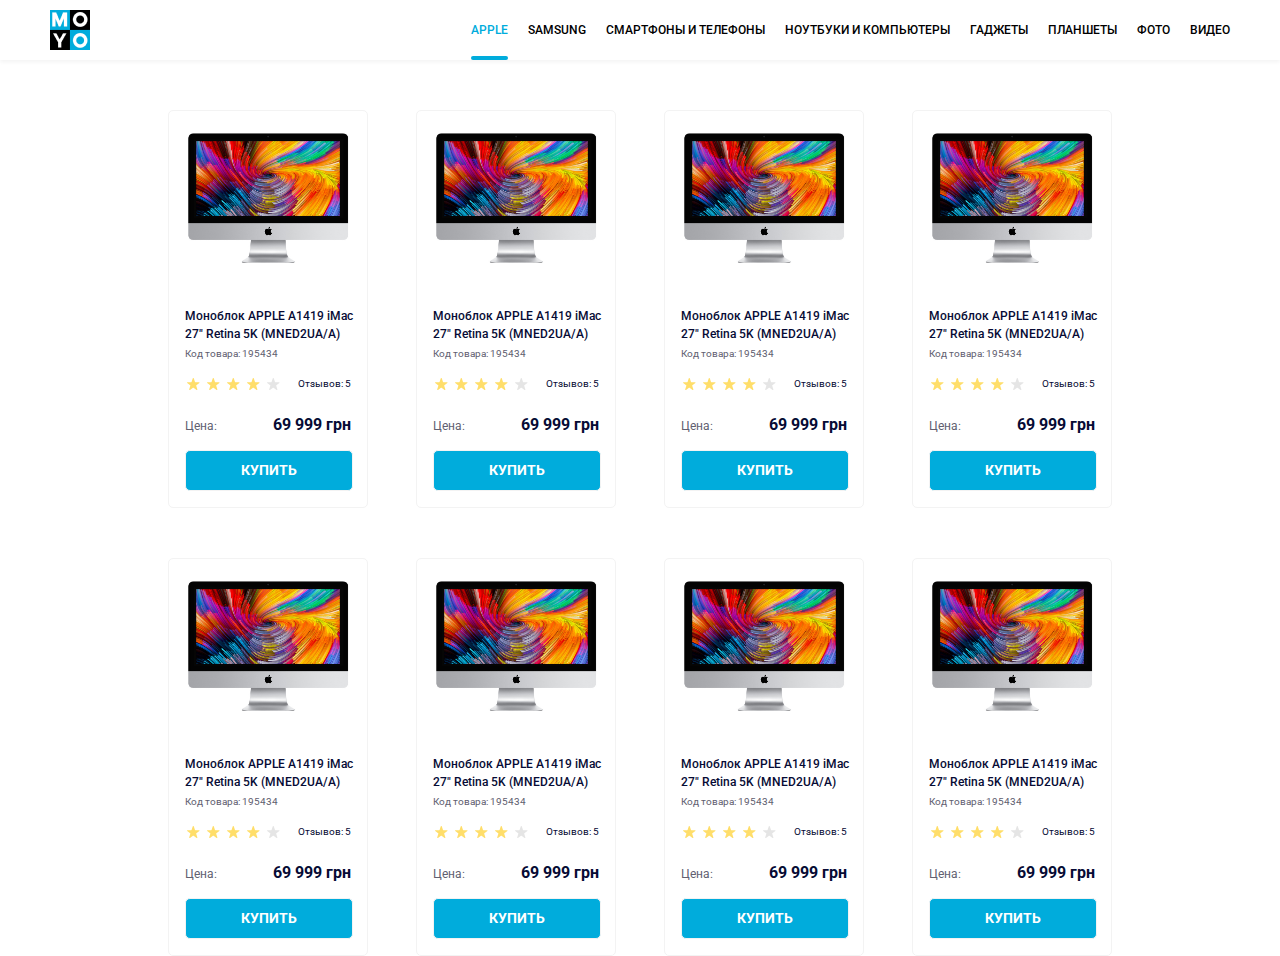
<file: index.html>
<!doctype html><html lang="en"><head><meta charset="UTF-8"><meta name="viewport" content="width=device-width, initial-scale=1.0"><title>Catalog</title><link rel="preconnect" href="https://fonts.gstatic.com"><link href="https://fonts.googleapis.com/css2?family=Roboto:wght@400;500;700&display=swap" rel="stylesheet"><link rel="stylesheet" href="main.e1b594ef.css"></head><body class="home-page"> <header class="header"> <div class="header__logo"> <img src="logo.6c938e44.png" class="header__image" alt="image"> </div> <nav class="header__navigation"> <div class="header__menu"> <a href="#" class="header__link is-active">APPLE</a> <a href="#" class="header__link">SAMSUNG</a> <a href="#" class="header__link">Смартфоны и телефоны</a> <a href="#" class="header__link" data-qa="nav-hover"> Ноутбуки и компьютеры </a> <a href="#" class="header__link"> Гаджеты </a> <a href="#" class="header__link">Планшеты</a> <a href="#" class="header__link">ФОТО</a> <a href="#" class="header__link header__link--margin-zero">ВИДЕО</a> </div> </nav> </header> <main class="main"> <div class="main__container"> <div class="card card__main--container" data-qa="card"> <div class="card__image-container"> <img src="imac.2690641a.jpeg" alt="images of imac" class="card__image"> </div> <div class="card__text-container"> <div class="card__text"> Моноблок APPLE A1419 iMac 27" Retina 5K (MNED2UA/A) </div> <p class="card__product-Code"> Код товара: 195434 </p> <div class="card__container-feedback"> <div class="stars card__stars--4 card__stars"> <span class="stars__star"></span> <span class="stars__star"></span> <span class="stars__star"></span> <span class="stars__star"></span> <span class="stars__star"></span> </div> <div class="card__feedback"> Отзывов: 5 </div> </div> <div class="card__container-price"> <div class="card__price"> Цена: </div> <div class="card__price-number"> 69 999 грн </div> </div> <div class="card__button-container"> <a class="card__button-main" data-qa="card-hover" href="#"> Купить </a> </div> </div> </div> <div class="card card__main--container"> <div class="card__image-container"> <img src="imac.2690641a.jpeg" alt="images of imac" class="card__image"> </div> <div class="card__text-container"> <div class="card__text"> Моноблок APPLE A1419 iMac 27" Retina 5K (MNED2UA/A) </div> <p class="card__product-Code"> Код товара: 195434 </p> <div class="card__container-feedback"> <div class="stars card__stars--4 card__stars"> <span class="stars__star"></span> <span class="stars__star"></span> <span class="stars__star"></span> <span class="stars__star"></span> <span class="stars__star"></span> </div> <div class="card__feedback"> Отзывов: 5 </div> </div> <div class="card__container-price"> <div class="card__price"> Цена: </div> <div class="card__price-number"> 69 999 грн </div> </div> <div class="card__button-container"> <a class="card__button-main" href="#"> Купить </a> </div> </div> </div> <div class="card card__main--container"> <div class="card__image-container"> <img src="imac.2690641a.jpeg" alt="images of imac" class="card__image"> </div> <div class="card__text-container"> <div class="card__text"> Моноблок APPLE A1419 iMac 27" Retina 5K (MNED2UA/A) </div> <p class="card__product-Code"> Код товара: 195434 </p> <div class="card__container-feedback"> <div class="stars card__stars--4 card__stars"> <span class="stars__star"></span> <span class="stars__star"></span> <span class="stars__star"></span> <span class="stars__star"></span> <span class="stars__star"></span> </div> <div class="card__feedback"> Отзывов: 5 </div> </div> <div class="card__container-price"> <div class="card__price"> Цена: </div> <div class="card__price-number"> 69 999 грн </div> </div> <div class="card__button-container"> <a class="card__button-main" href="#"> Купить </a> </div> </div> </div> <div class="card card__main--container"> <div class="card__image-container"> <img src="imac.2690641a.jpeg" alt="images of imac" class="card__image"> </div> <div class="card__text-container"> <div class="card__text"> Моноблок APPLE A1419 iMac 27" Retina 5K (MNED2UA/A) </div> <p class="card__product-Code"> Код товара: 195434 </p> <div class="card__container-feedback"> <div class="stars card__stars--4 card__stars"> <span class="stars__star"></span> <span class="stars__star"></span> <span class="stars__star"></span> <span class="stars__star"></span> <span class="stars__star"></span> </div> <div class="card__feedback"> Отзывов: 5 </div> </div> <div class="card__container-price"> <div class="card__price"> Цена: </div> <div class="card__price-number"> 69 999 грн </div> </div> <div class="card__button-container"> <a class="card__button-main" href="#"> Купить </a> </div> </div> </div> <div class="card card__main--container"> <div class="card__image-container"> <img src="imac.2690641a.jpeg" alt="images of imac" class="card__image"> </div> <div class="card__text-container"> <div class="card__text"> Моноблок APPLE A1419 iMac 27" Retina 5K (MNED2UA/A) </div> <p class="card__product-Code"> Код товара: 195434 </p> <div class="card__container-feedback"> <div class="stars card__stars--4 card__stars"> <span class="stars__star"></span> <span class="stars__star"></span> <span class="stars__star"></span> <span class="stars__star"></span> <span class="stars__star"></span> </div> <div class="card__feedback"> Отзывов: 5 </div> </div> <div class="card__container-price"> <div class="card__price"> Цена: </div> <div class="card__price-number"> 69 999 грн </div> </div> <div class="card__button-container"> <a class="card__button-main" href="#"> Купить </a> </div> </div> </div> <div class="card card__main--container"> <div class="card__image-container"> <img src="imac.2690641a.jpeg" alt="images of imac" class="card__image"> </div> <div class="card__text-container"> <div class="card__text"> Моноблок APPLE A1419 iMac 27" Retina 5K (MNED2UA/A) </div> <p class="card__product-Code"> Код товара: 195434 </p> <div class="card__container-feedback"> <div class="stars card__stars--4 card__stars"> <span class="stars__star"></span> <span class="stars__star"></span> <span class="stars__star"></span> <span class="stars__star"></span> <span class="stars__star"></span> </div> <div class="card__feedback"> Отзывов: 5 </div> </div> <div class="card__container-price"> <div class="card__price"> Цена: </div> <div class="card__price-number"> 69 999 грн </div> </div> <div class="card__button-container"> <a class="card__button-main" href="#"> Купить </a> </div> </div> </div> <div class="card card__main--container"> <div class="card__image-container"> <img src="imac.2690641a.jpeg" alt="images of imac" class="card__image"> </div> <div class="card__text-container"> <div class="card__text"> Моноблок APPLE A1419 iMac 27" Retina 5K (MNED2UA/A) </div> <p class="card__product-Code"> Код товара: 195434 </p> <div class="card__container-feedback"> <div class="stars card__stars--4 card__stars"> <span class="stars__star"></span> <span class="stars__star"></span> <span class="stars__star"></span> <span class="stars__star"></span> <span class="stars__star"></span> </div> <div class="card__feedback"> Отзывов: 5 </div> </div> <div class="card__container-price"> <div class="card__price"> Цена: </div> <div class="card__price-number"> 69 999 грн </div> </div> <div class="card__button-container"> <a class="card__button-main" href="#"> Купить </a> </div> </div> </div> <div class="card card__main--container"> <div class="card__image-container"> <img src="imac.2690641a.jpeg" alt="images of imac" class="card__image"> </div> <div class="card__text-container"> <div class="card__text"> Моноблок APPLE A1419 iMac 27" Retina 5K (MNED2UA/A) </div> <p class="card__product-Code"> Код товара: 195434 </p> <div class="card__container-feedback"> <div class="stars card__stars--4 card__stars"> <span class="stars__star"></span> <span class="stars__star"></span> <span class="stars__star"></span> <span class="stars__star"></span> <span class="stars__star"></span> </div> <div class="card__feedback"> Отзывов: 5 </div> </div> <div class="card__container-price"> <div class="card__price"> Цена: </div> <div class="card__price-number"> 69 999 грн </div> </div> <div class="card__button-container"> <a class="card__button-main" href="#"> Купить </a> </div> </div> </div> </div> </main> </body></html>
</file>
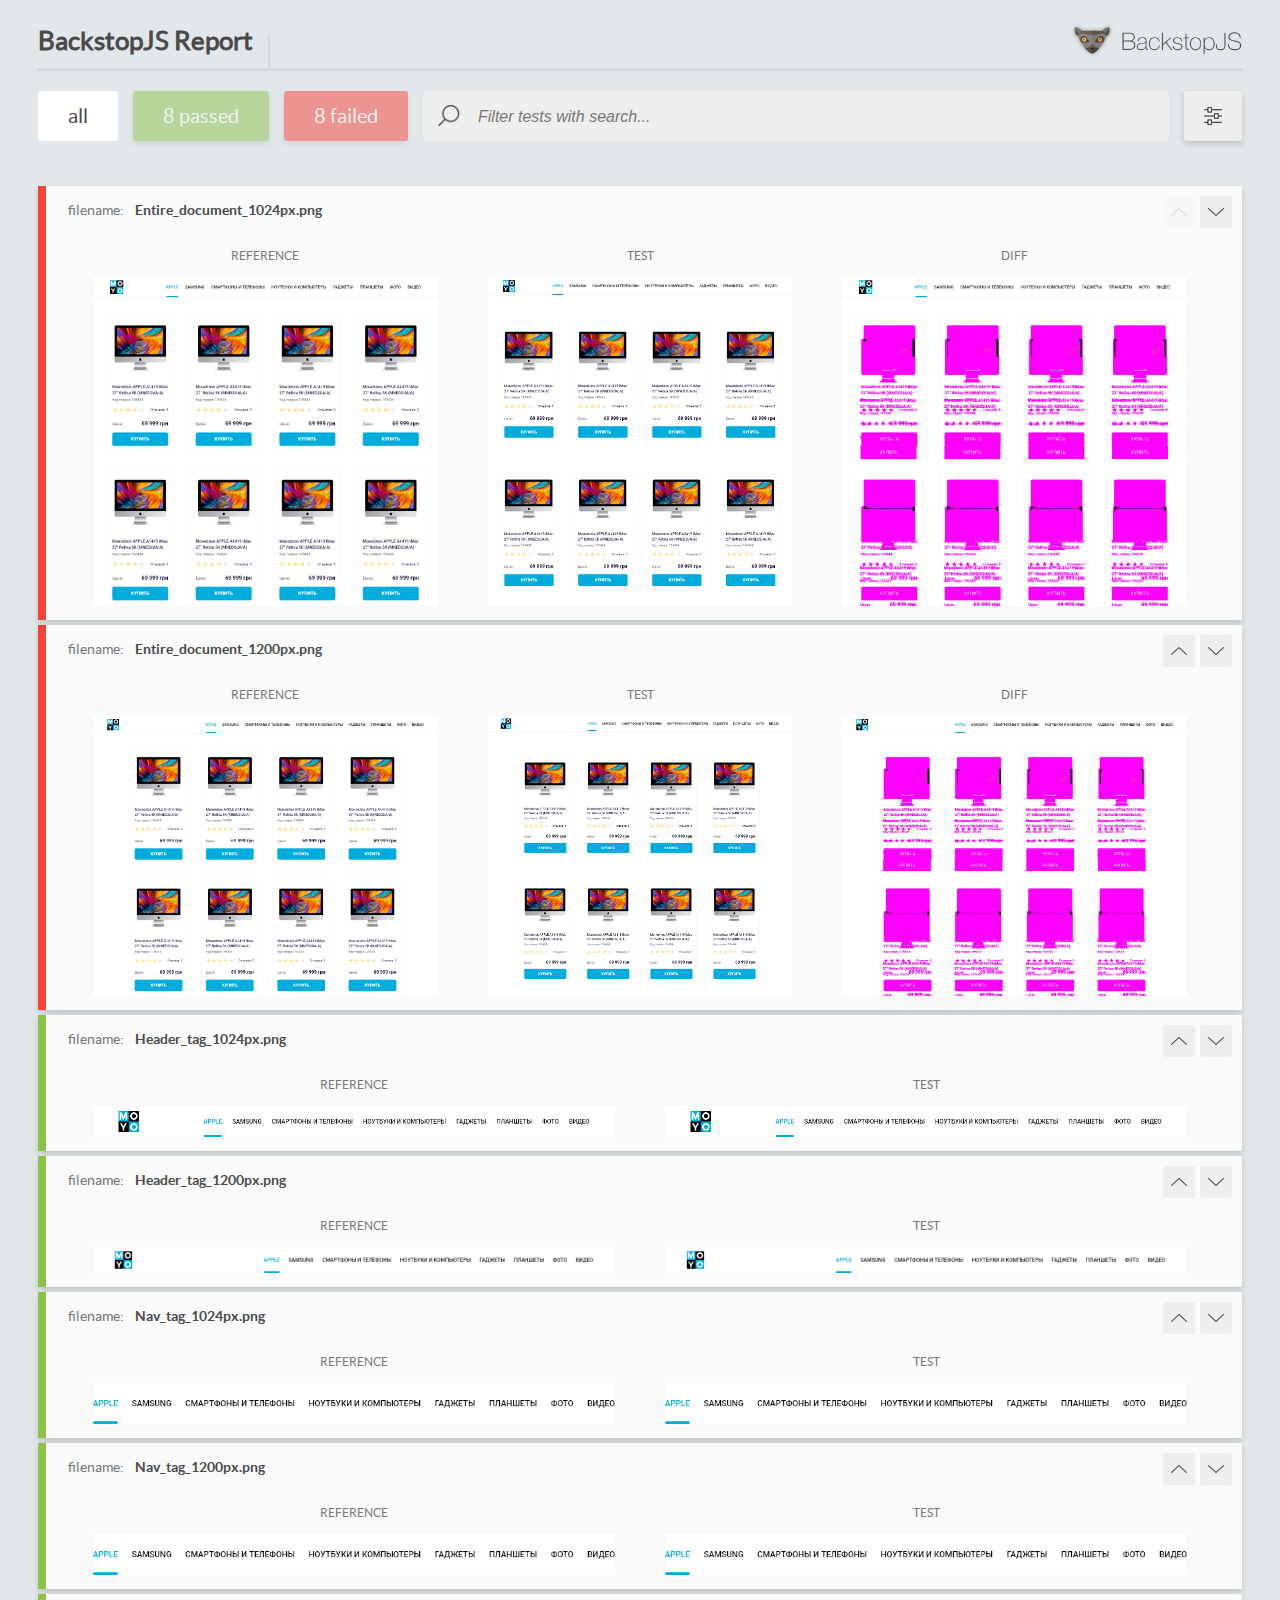
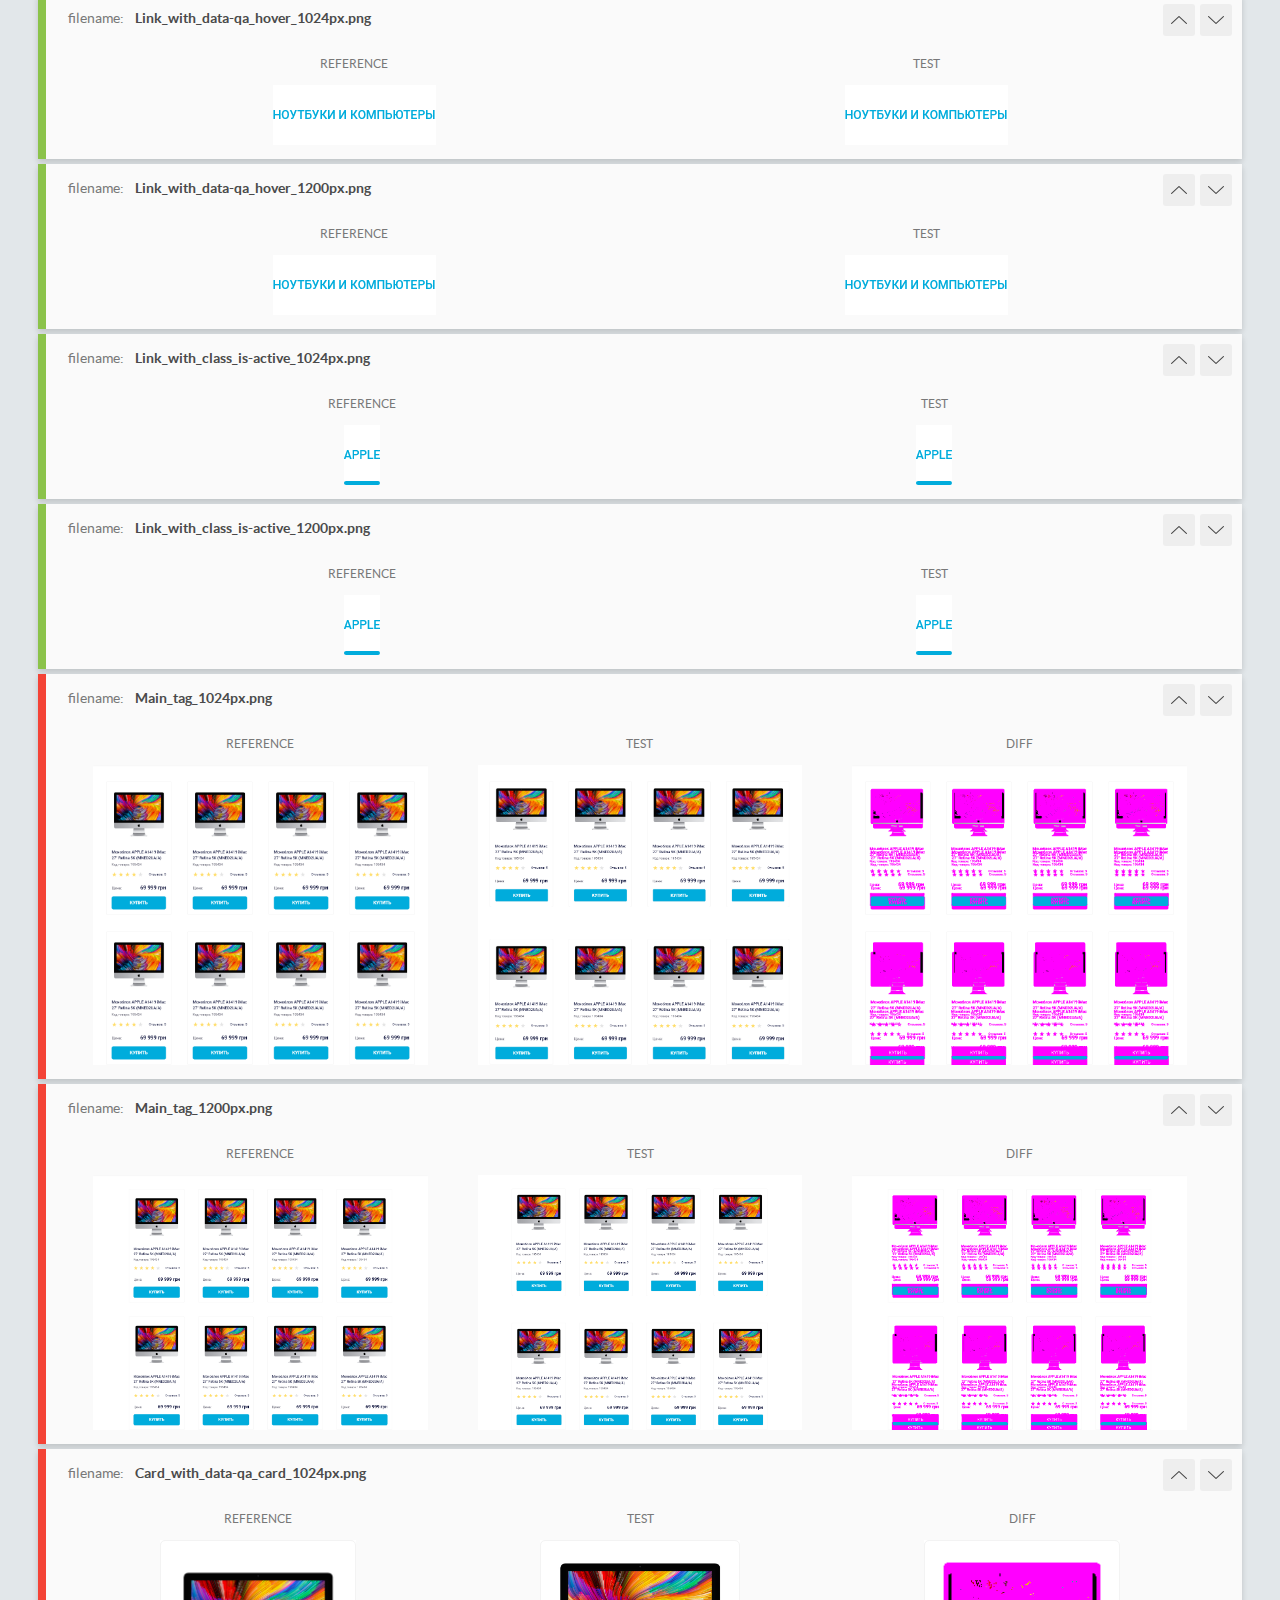
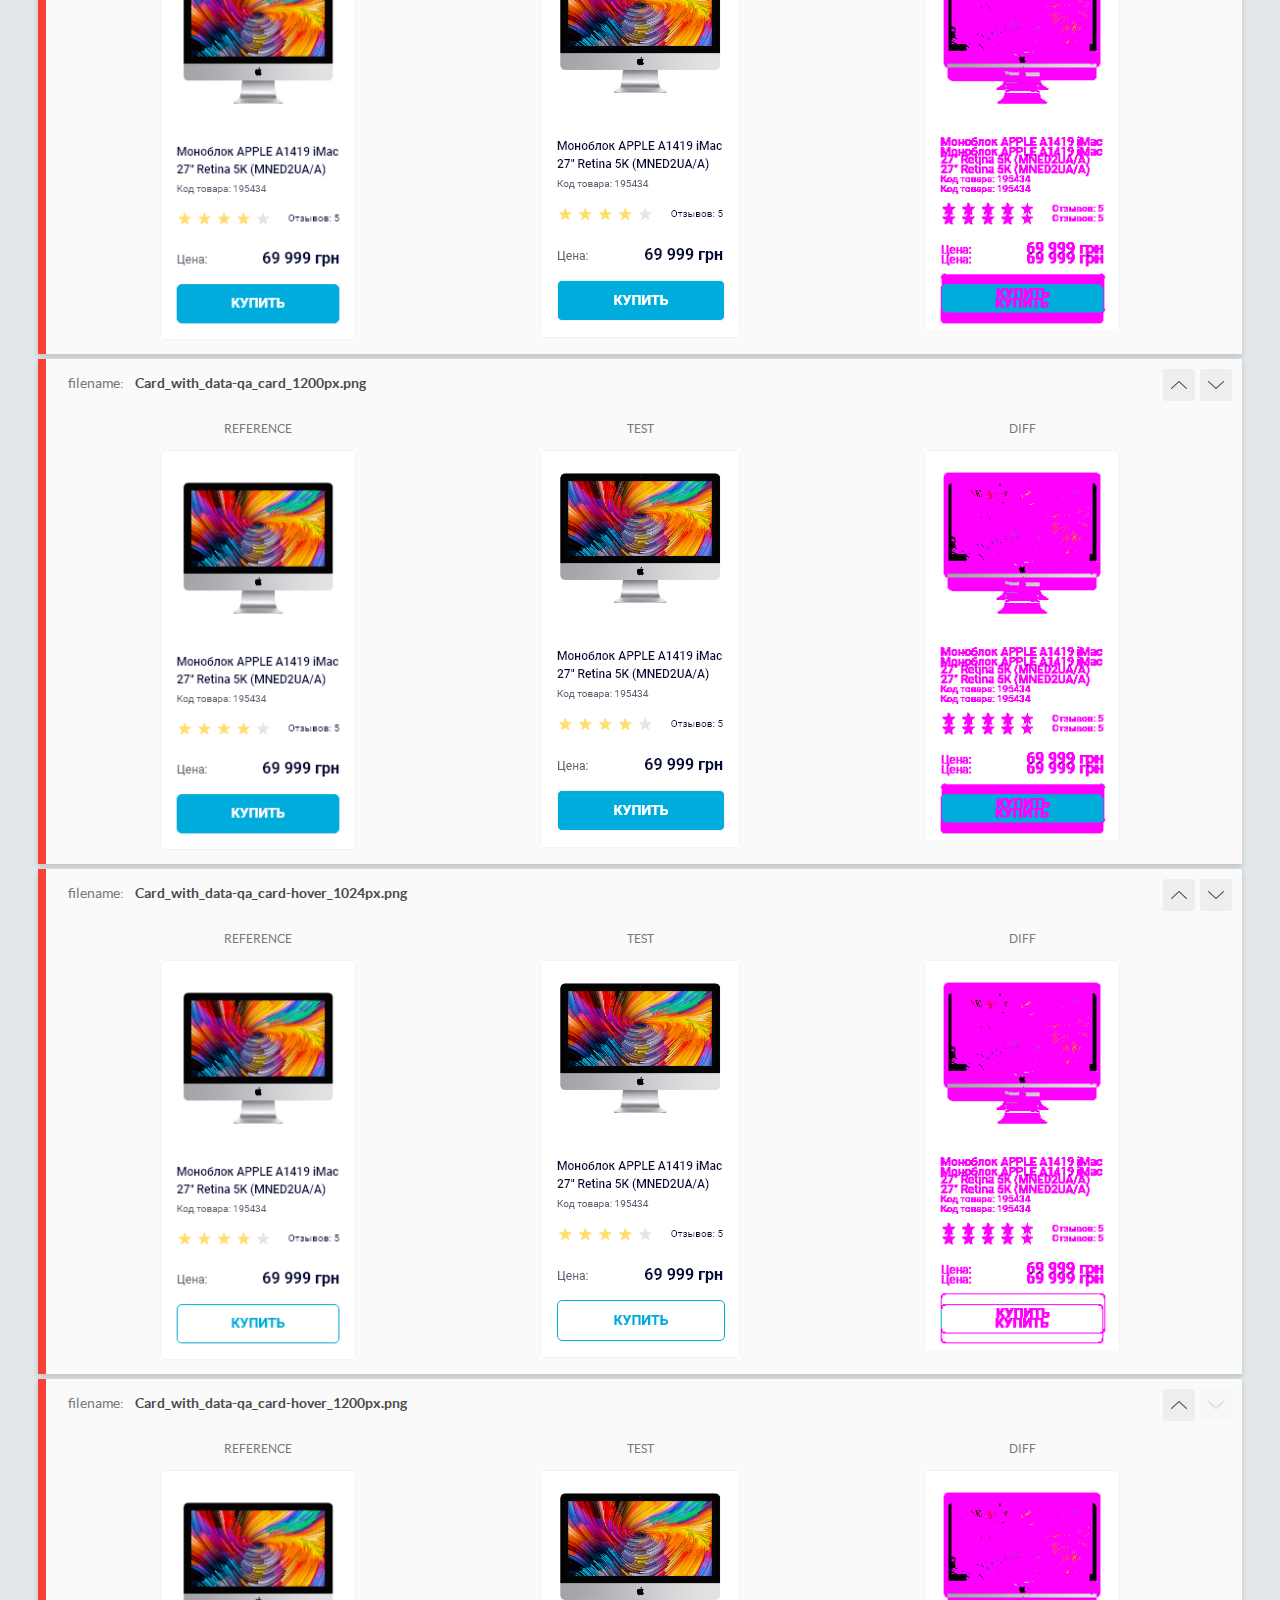
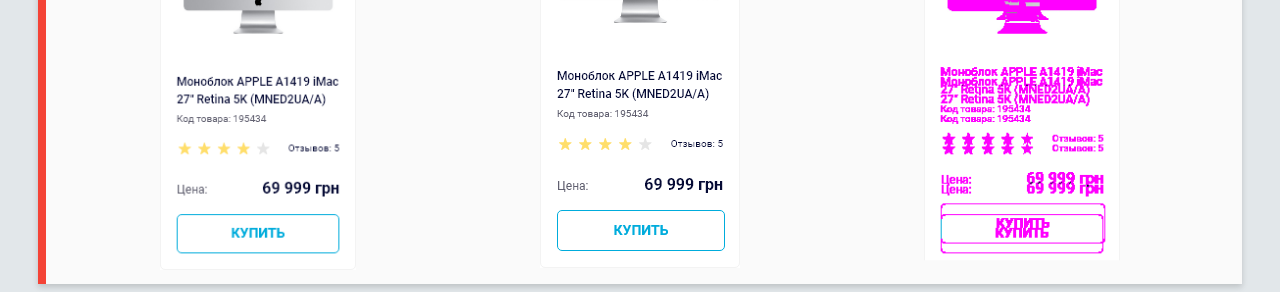
<file: report/html_report/index.html>
<!DOCTYPE html>
<html>
  <head>
    <meta charset="utf-8">
    <title>BackstopJS Report</title>

    <style>
      @font-face {
          font-family: 'latoregular';
          src: url('./assets/fonts/lato-regular-webfont.woff2') format('woff2'),
              url('./assets/fonts/lato-regular-webfont.woff') format('woff');
          font-weight: 400;
          font-style: normal;
      }
      @font-face {
          font-family: 'latobold';
          src: url('./assets/fonts/lato-bold-webfont.woff2') format('woff2'),
              url('./assets/fonts/lato-bold-webfont.woff') format('woff');
          font-weight: 700;
          font-style: normal;
      }

      .ReactModal__Body--open {
          overflow: hidden;
      }
      .ReactModal__Body--open .header {
        display: none;
      }

    </style>
  </head>
  <body style="background-color: #E2E7EA">
    <div id="root">

    </div>
    <script type="text/javascript">
      function report (report) { // eslint-disable-line no-unused-vars
        window.tests = report;
      }
    </script>
    <script type="text/javascript" src="config.js"></script>
    <script type="text/javascript" src="index_bundle.js"></script>
  </body>
</html>
</file>
<file: main.e1b594ef.css>
*{margin:0;padding:0;box-sizing:border-box}.main{display:flex;justify-content:center}.main__container{width:944px;height:856px;flex-wrap:wrap}.header,.main__container{display:flex;justify-content:space-between}.header{left:0;right:0;height:60px;align-items:center;padding:0 50px;box-shadow:0 2px 4px rgba(0,0,0,.05)}.header__image{margin-top:4px}.header__menu{display:flex;align-items:center}.header__link{position:relative;text-decoration:none;text-transform:uppercase;font-family:Roboto,sans-serif;font-weight:500;color:#000;font-size:12px;margin:0 20px 0 0;line-height:60px;transition:color .4s ease}.header__link:hover{color:#00acdc}.header__link--margin-zero{margin:0}.header__link.is-active{color:#00acdc}.is-active:after{content:"";position:absolute;width:100%;height:4px;left:0;bottom:0;background-color:#00acdc;border-radius:8px}.stars{display:flex;align-content:space-between;width:95px;justify-content:space-between;margin-left:1px}.stars__star{margin-right:4px;background:url(star.5b4179dc.svg) no-repeat 50%;width:15px;height:15px}.stars__star:nth-child(5){margin:0}.stars__star:nth-child(-n+4){width:15px;height:15px}.card{width:200px;padding:12px 16px 16px;border:1px solid #f3f3f3;box-sizing:border-box;border-radius:5px;display:flex;flex-direction:column;align-items:center}.card__main--container{margin-top:50px}.card__image{padding-top:10px;height:140px;width:168px;margin-bottom:40px;transition:transform .4s ease-in-out}.card__image:hover{border:3px solid #f3f3f3;transform:scale(1.2)}.card__text-container{margin-left:4px}.card__text{margin-bottom:4px;font-family:Roboto,sans-serif;font-weight:500;font-style:normal;width:170px;line-height:18px;font-size:12px;color:#060b35}.card__product-Code{font-family:Roboto,sans-serif;font-weight:400;font-size:10px;margin:0 0 16px;line-height:13px;color:#616070}.card__container-feedback{display:flex;align-items:center;justify-content:space-between;margin-top:15px}.card__feedback{font-family:Roboto,sans-serif;font-weight:400;font-size:10px;color:#060b35;margin-right:4px}.card__container-price{display:flex;justify-content:space-between;align-items:flex-end;margin-top:24px;margin-bottom:16px}.card__price{font-family:Roboto,sans-serif;font-weight:400;font-size:12px;color:#616070;margin-bottom:1px}.card__price-number{font-size:16px;color:#060b35;margin-right:4px}.card__button-main,.card__price-number{font-family:Roboto,sans-serif;font-weight:700}.card__button-main{width:168px;display:flex;align-items:center;justify-content:center;text-decoration:none;background-color:#00acdc;border:1px solid #f3f3f3;border-radius:5px;color:#fff;text-transform:uppercase;font-size:14px;line-height:39px;margin-right:1px;transition:background-color .4s ease-in,color .4s cubic-bezier(.27,1.84,.83,1.38)}.card__button-main:hover{background-color:#fff;color:#00acdc;border-color:#00acdc;cursor:pointer}.card__stars--4>.stars__star:nth-child(-n+4){margin-right:4px;background:url(star-active.6aab7e7e.svg) no-repeat 50%;width:15px;height:15px}
/*# sourceMappingURL=main.e1b594ef.css.map */
</file>
